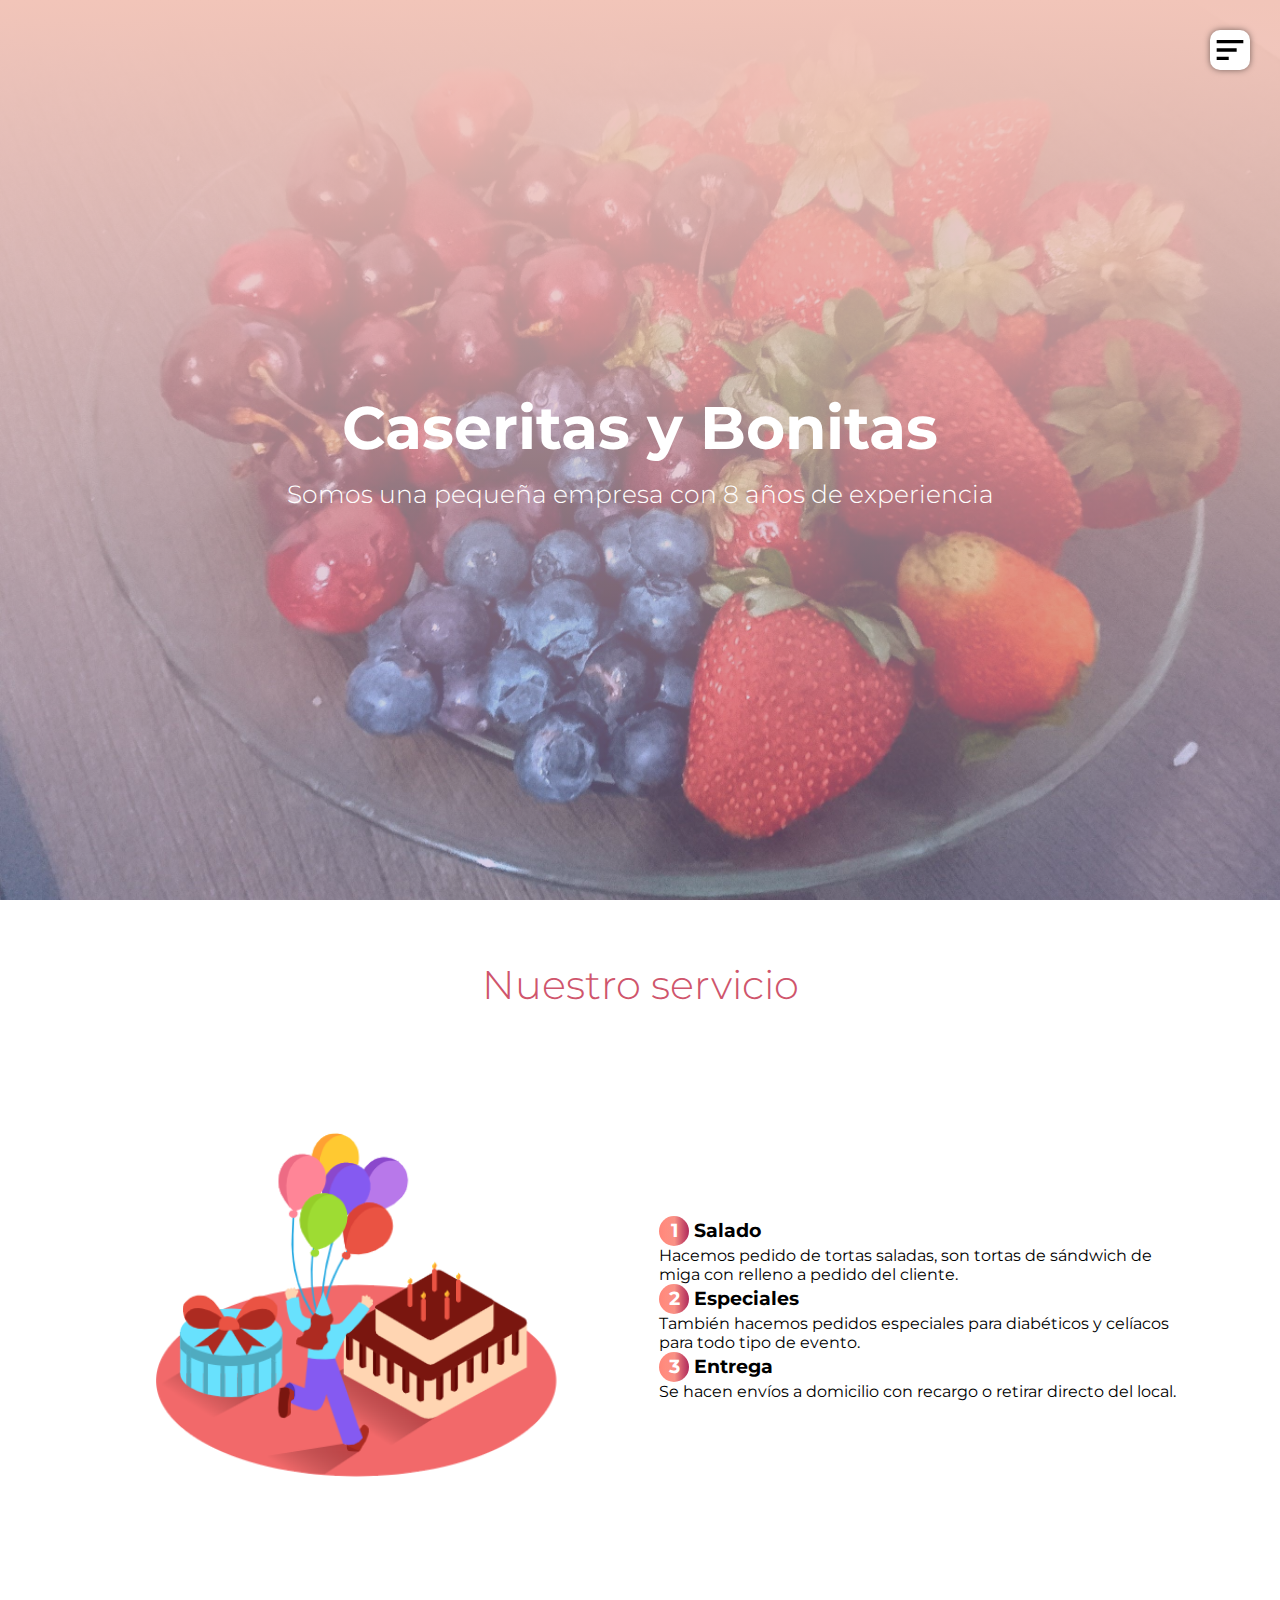
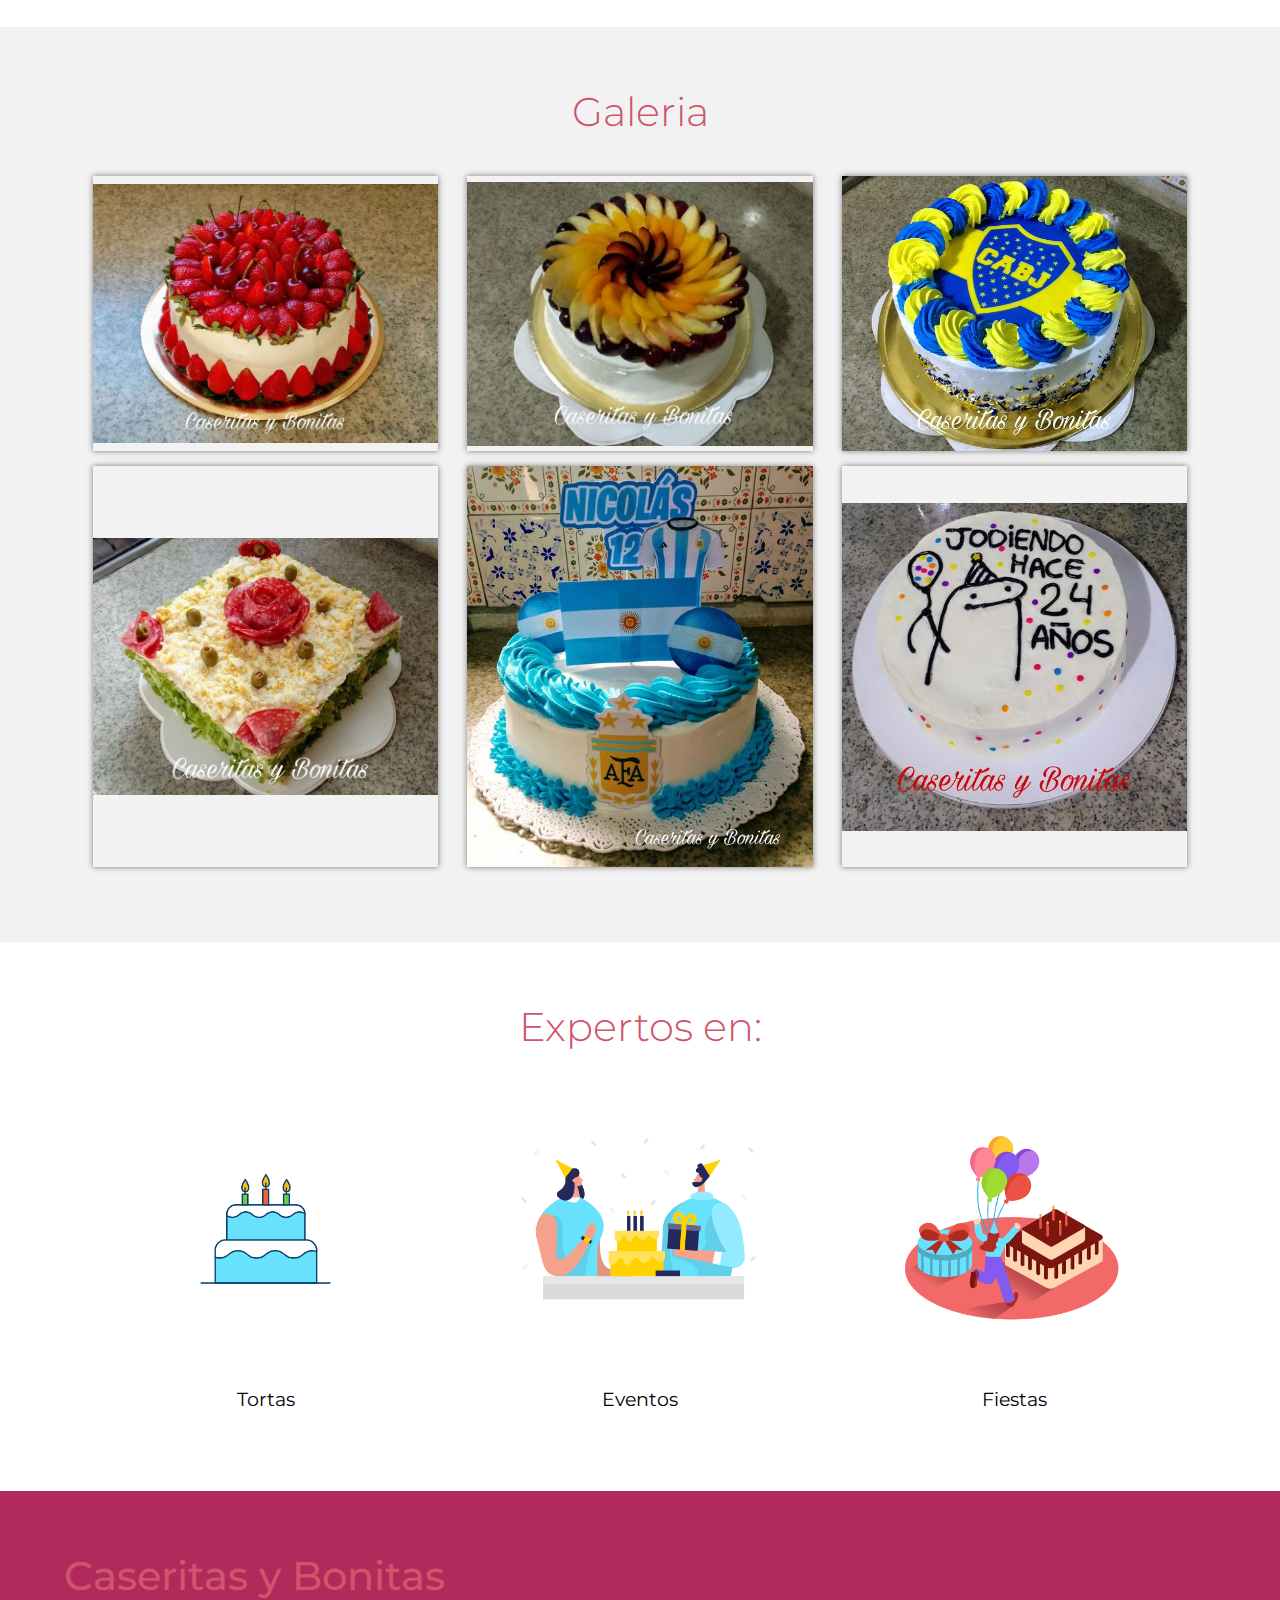
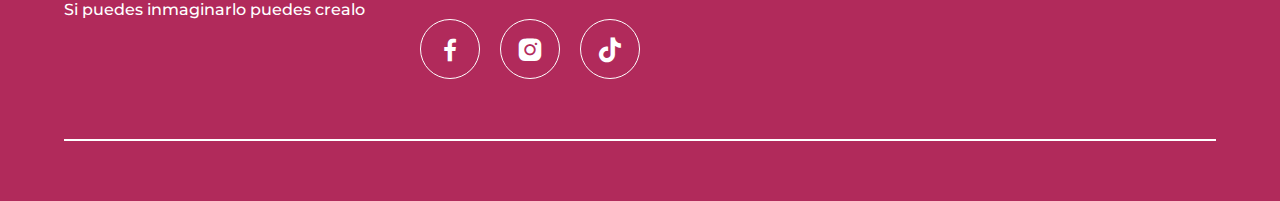
<file: index.html>
<!DOCTYPE html>
<html lang="es">

<head>
    <meta charset="UTF-8">
    <meta http-equiv="X-UA-Compatible" content="IE=edge">
    <meta name="viewport" content="width=device-width, initial-scale=1.0">
    <title>Caseritas y Bonitas</title>
    <script src="formulario.html"></script>
    <link rel="stylesheet" href="css/estilos.css">
    <link rel="preconnect" href="https://fonts.googleapis.com">
    <link rel="preconnect" href="https://fonts.gstatic.com" crossorigin>
    <link href="https://fonts.googleapis.com/css2?family=Montserrat&display=swap" rel="stylesheet">
    <link href='https://unpkg.com/boxicons@2.0.5/css/boxicons.min.css' rel='stylesheet'>
  

</head>

<body>
    <header class="header" id="inicio">
        <img src="imagenes/bx-menu-alt-left.svg" alt="" class="hamburger">
        <nav class="menu-navegacion">
            <a href="#inicio">Inicio</a>
            <a href="#servicio">Servicio</a>
            <a href="#galeria">Galería</a>
            <a href="#expertos">Expertos en</a>
            <a href="#footer">Contacto</a>
            <a class="formulario" href="formulario.html">Escribenos</a>
        </nav>
        <div class="contenedor head">
            <h1 class="titulo">Caseritas y Bonitas</h1>
            <p class="copy">Somos una pequeña empresa con 8 años de experiencia</p>
        </div>

    </header>

    <main>
        <section class="sevice contenedor" id="servicio">
            <h2 class="subtitulo">Nuestro servicio </h2>
            <div class="contenedor-servicio">
                <img src="imagenes/Birthday _Isometric.png" alt="">
                <div class="checklist-servicio">
                    <div class="service">
                        <h3 class="n.service"><span class="number">1</span>Salado</h3>
                        <p>Hacemos pedido de tortas saladas, son tortas de sándwich de miga con relleno
                            a pedido del cliente.</p>
                    </div>
                    <div class="service">
                        <h3 class="n.service"><span class="number">2</span>Especiales</h3>
                        <p>También hacemos pedidos especiales para diabéticos y celíacos para todo tipo de evento.</p>
                    </div>
                    <div class="service">
                        <h3 class="n.service"><span class="number">3</span>Entrega</h3>
                        <p>Se hacen envíos a domicilio con recargo o retirar directo del local.</p>
                    </div>
                </div>
            </div>
        </section>
        <section class="gallery" id="galeria">
            <div class="contenedor">
                <h2 class="subtitulo">Galeria</h2>
                <div class="contenedor-galeria">
                    <img src="imagenes/torta01.jpg" alt="" class="img-galeria">
                    <img src="imagenes/torta02.jpg" alt="" class="img-galeria">
                    <img src="imagenes/torta03.jpg" alt="" class="img-galeria">
                    <img src="imagenes/torta04.jpg" alt="" class="img-galeria">
                    <img src="imagenes/torta05.jpg" alt="" class="img-galeria">
                    <img src="imagenes/torta06.jpg" alt="" class="img-galeria">
                </div>
            </div>
        </section>
        <section class="imagen-light">
            <img src="imagenes/window-close-regular-24.png" alt="" class="close">
            <img src="imagenes/fruta.jpg" alt="" class="agregar-imagen">
        </section>
        <section class="contenedor" id="expertos">
            <h2 class="subtitulo">Expertos en:</h2>
            <section class="experts">
                <div class="cont-expert">
                    <img src="imagenes/Birthday _Outline.png" alt="">
                    <h3 class="n-expert">Tortas</h3>
                </div>
                <div class="cont-expert">
                    <img src="imagenes/Birthday _Two Color.png" alt="">
                    <h3 class="n-expert">Eventos</h3>
                </div>
                <div class="cont-expert">
                    <img src="imagenes/Birthday _Isometric.png" alt="">
                    <h3 class="n-expert">Fiestas</h3>
                </div>
            </section>
        </section>
    </main>

    <footer id="footer">

        <div class="contenedor footer-content">
            <div class="contact-us">
                <h2 class="brand">Caseritas y Bonitas</h2>
                <p>Si puedes inmaginarlo puedes crealo</p>
            </div>

            <div class="social-media">
                <a href="https://www.facebook.com/profile.php?id=100053698877736" class="social-media-icon">
                    <i class='bx bxl-facebook'></i>
                </a>
                <a href="https://instagram.com/caseritasybonitas?igshid=ZDdkNTZiNTM=" class="social-media-icon">
                    <i class='bx bxl-instagram-alt'></i>
                </a>
                <a href="https://www.tiktok.com/@caseritas_y_bonitas" class="social-media-icon">
                    <i class='bx bxl-tiktok'></i>

                </a>
            </div>
        </div>
        <div class="line"></div>
    </footer>

    <script  src="js/menu.js" ></script>
    <script  src="js/light-box.js" ></script>

</body>

</html>
</file>
<file: css/estilos.css>
*{
    margin: 0;
    padding: 0;
    box-sizing:border-box;
  
}
h2{
    color:#cf556c;
    font-weight: 300;
}
:root{
    scroll-behavior: smooth;
}
body{
    font-family: 'Montserrat', sans-serif;
}
.contenedor{
    width: 90%;
    max-width: 1200px;
    overflow: hidden;
    margin: auto;
    padding: 60px 0;
}
header{
    height: 100vh;
    background-image: linear-gradient(to top, rgba(161, 140, 209, 0.39) 0%, rgb(242, 197, 185) 100%), url(../imagenes/fruta.jpg);
    background-repeat: no-repeat;
    background-size: cover;
    background-attachment: fixed;
    background-position: center;
}
.head{
    text-align: center;
    padding: 0;
    height: 100%;
    display: flex;
    justify-content: center;
    align-items: center;
    flex-direction: column;
    color:#fff;
}
.hamburger{
    position:fixed;
    
    top:30px;
    right: 30px;
    background: #fff;
    width: 40px;
    height: 40px;
    cursor: pointer;
    border-radius: 10px;
    box-shadow: 0 0 6px rgba(0, 0, 0, .5);
}
.menu-navegacion{
    position: fixed;
    top: 0;
    right: 0;
    width: 30vw;
    height: 100%;
    background-image: linear-gradient(to right, #ff8177 0%, #ff867a 0%, #ff8c7f 21%, #f99185 52%, #cf556c 78%, #b12a5b 100%);
    display: flex;
    flex-direction: column;
    justify-content: space-evenly;
    align-items: center;
    transition: transform .3s ease-in-out;
    transform: translate(110%);
    box-shadow: 0 0 6px rgba(0, 0, 0, .5);
}
.spread{
    transform: translate(0);
}
.menu-navegacion a{
    color: #fff;
    text-decoration: none;
}
.titulo{
    font-size: 60px;
    margin-bottom: 15px;
}
.copy{
    font-weight: 300;
    font-size: 25px;
}
/* nuestro servicio*/
.subtitulo{
    text-align: center;
    font-weight: 300;
    color:#cf556c;
    margin-bottom: 40px;
    font-size: 40px;
}
.contenedor-servicio{
    display: flex;
    justify-content: space-evenly;
    align-items: center;
    flex-wrap: wrap;
}
.contenedor-servicio img{
    width: 45%;
}
.checklist-servicio{
    width: 45%;
}
.servicio{
    margin-bottom: 20px;
   
}
.n.servicio{
    margin-bottom: 7px;
    color:#b12a5b;
}
.number{
    display: inline-block;
    background-image: linear-gradient(to right, #ff8177 0%, #ff867a 0%, #ff8c7f 21%, #f99185 52%, #cf556c 78%, #b12a5b 100%);
    width: 30px;
    height: 30px;
    color: #fff;
    text-align: center;
    border-radius: 50%;
    font-weight: 700;
    line-height: 30px;
    margin-right: 5px;
}
.gallery{
    background: #f2f2f2;
}
.contenedor-galeria{
    display: flex;
    justify-content: space-evenly;
    flex-wrap: wrap;
}
.img-galeria{
    object-fit: contain;
    width: 30%;
    display: block;
    margin-bottom: 15px;
    box-shadow: 0 0 6px rgba(0, 0, 0, .5);
    cursor: pointer;
}
.imagen-light{
    position: fixed;
    background: rgba(0, 0, 0, .6);
    width: 100%;
    height: 100%;
    top: 0;
    left: 0;
    display: flex;
    justify-content:center;
    align-items: center;
    transform: translate(100%);
    transition: transform .2s ease-in-out;
}
.show{
    transform: translate(0);
}
.agregar-imagen{
    object-fit: cover;
    width: 60%;
    border-radius: 10px;
    transform: scale(0);
    transition: transform .3s .2s;
    
}
.showImage{
    transform: scale(1);
}
.close{
    position: absolute;
    top: 15px;
    right: 15px;
    width: 40px;
    cursor: pointer;
}
.experts{
    display:flex;
    justify-content: space-evenly;
    align-items: center;
    flex-wrap: wrap;
}
.cont-expert{
    width: 30%;
    text-align: center;
    margin-bottom: 20px;
}
.cont-expert img{
    width: 80%;
    display: block;
    margin: 0 auto;
}
.n-expert{
    display: inline-block;
    margin-top: 20px;
    width: 100%;
    font-weight: 400;
}
/*footer*/
footer{
    background: #b12a5b;
    padding-bottom: 0.1px;
   

}
.contenedor footer-content{
    display: flex;
    justify-content: space-between;
    align-items: center;
    flex-wrap: wrap;
    padding-top: 60px;
    padding-bottom: 40px;

}
.contact-us{
    width: 40%;
    color: #fff;
}
.brand{
    font-weight: 500;
    font-size: 40px;
}
.brand+p{
    font-weight: 500;
}
.social-media{
    width: 50%;
    display: flex;
    justify-content: flex-end;
}
.social-media-icon{
    display: inline-block;
    margin-left: 20px;
    width: 60px;
    height: 60px;
    border: 1px solid #fff;
    border-radius: 50%;
    text-align: center;
    color: #fff;
}
.social-media-icon:hover{
    background: #fff;
    color: #b12a5b;
}
.social-media-icon i{
    font-size: 30px;
    line-height: 60px;
}
.line{
    width: 90%;
    max-width: 1200px;
    margin: 0 auto;
    height: 2px;
    background: #fff;
    margin-bottom: 60px;
}
@media screen and (max-width:800px){
    .menu-navegacion{
        width: 50vw;
    }
    .titulo{
        font-size: 40px;
    }
    .contenedor-servicio img{
        width: 80%;
        margin-bottom: 40px;
    }
    .checklist-servicio{
        width: 80%;
    }
    .service{
        margin-bottom: 30;
    }
    .agregar-imagen{
        width: 80%;
    }
    .img-galeria{
        width: 45%;
    }
    .cont-expert{
        width: 80%;
    }
    .contenedor-footer-content{
        justify-content: center;
    }
    .social-media{
        width: 80%;
        justify-content: space-evenly;
    }
    .contenedor-footer-content{
        justify-content: center;
    }
    .social-media{
        margin-left: 0;
    }
    .social-media-icon{
        margin-left: 0;
    }
    .contact-us{
        text-align: center;
        width: 80%;
        margin-bottom: 40px ;
    }
}
@media  screen and (max-width:500px) {
    .menu-navegacion{
        width: 65vw;
     }
     .hamburger{
        top: 20px;
        right: 20px;
     }
     .titulo{
        font-size: 30px;
     }
     .subtitulo{
        font-size: 30px;
     }
     .agregar-imagen{
        width: 95%;
        
     }
     .img-galeria{
        width: 95%;
     }
     .social-media{
        width:100% ;
     }
     .contact-us{
        width: 90%;
     }
}
</file>
